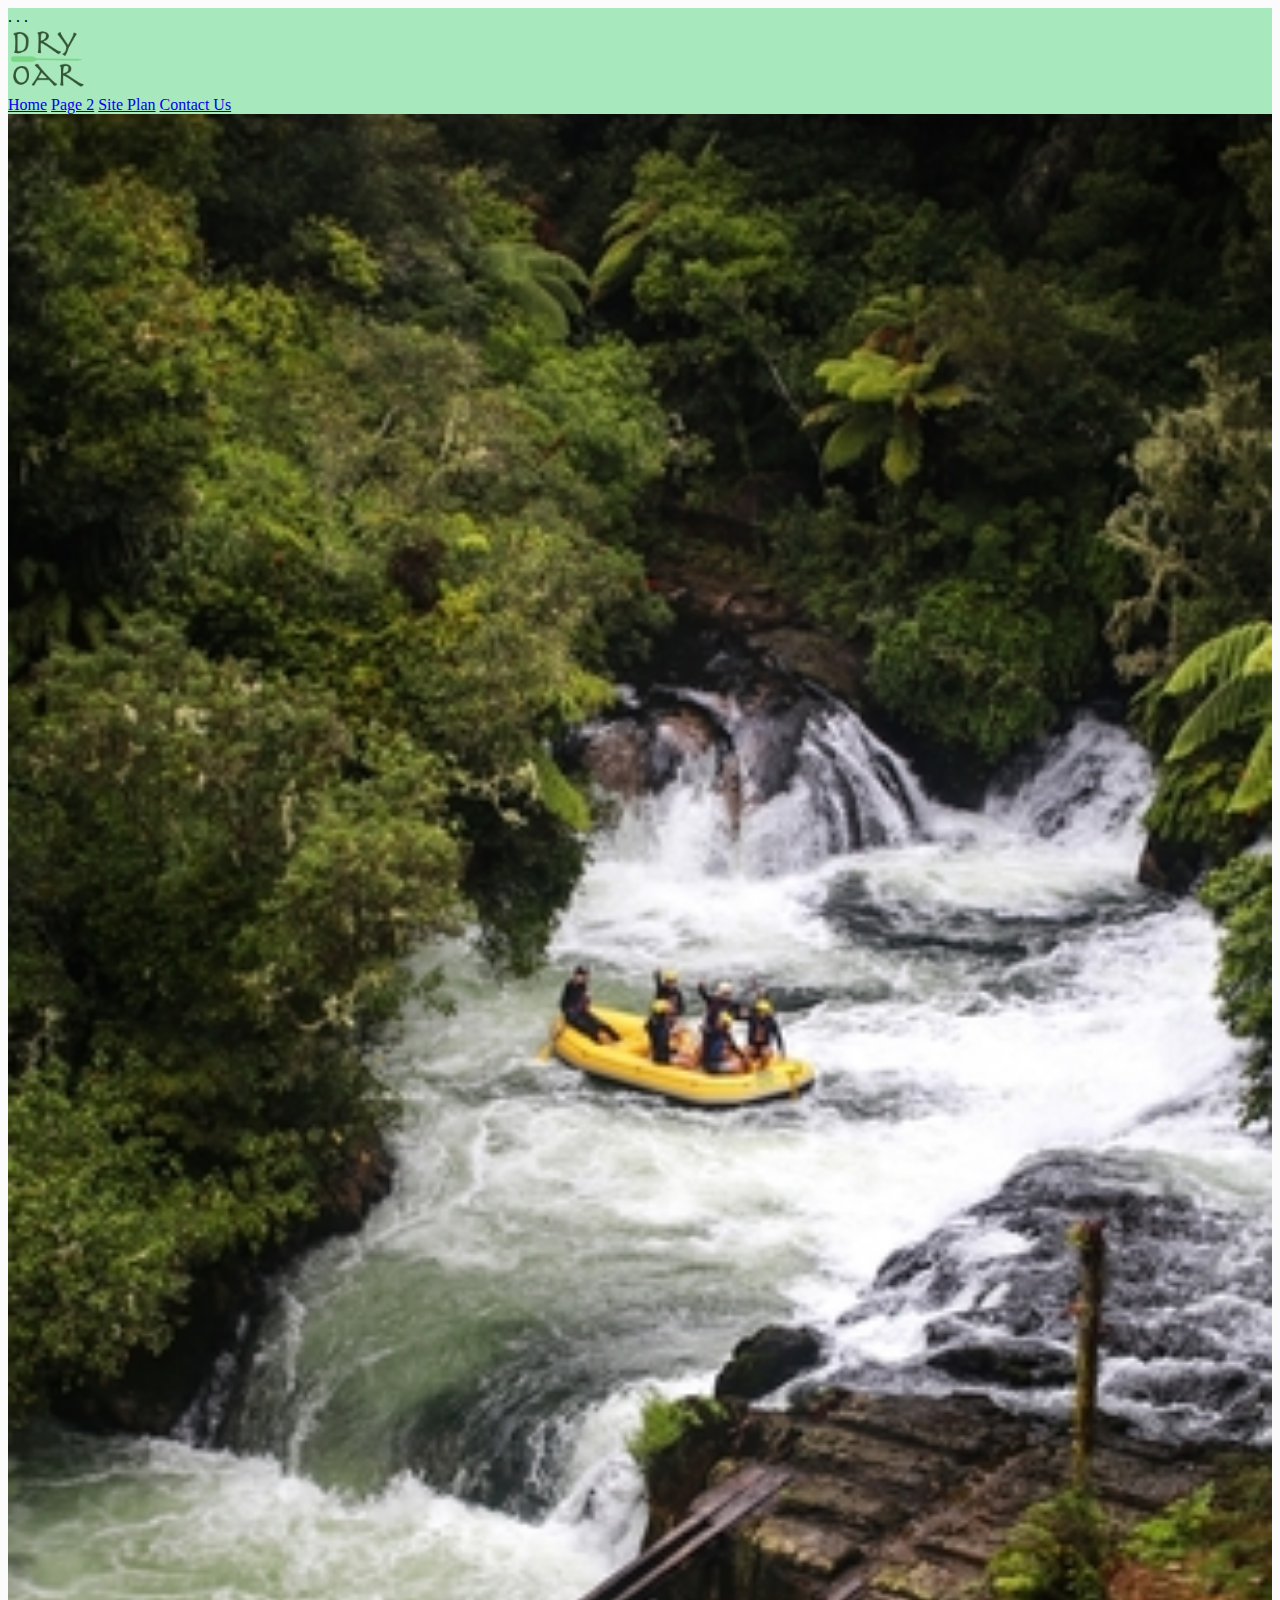
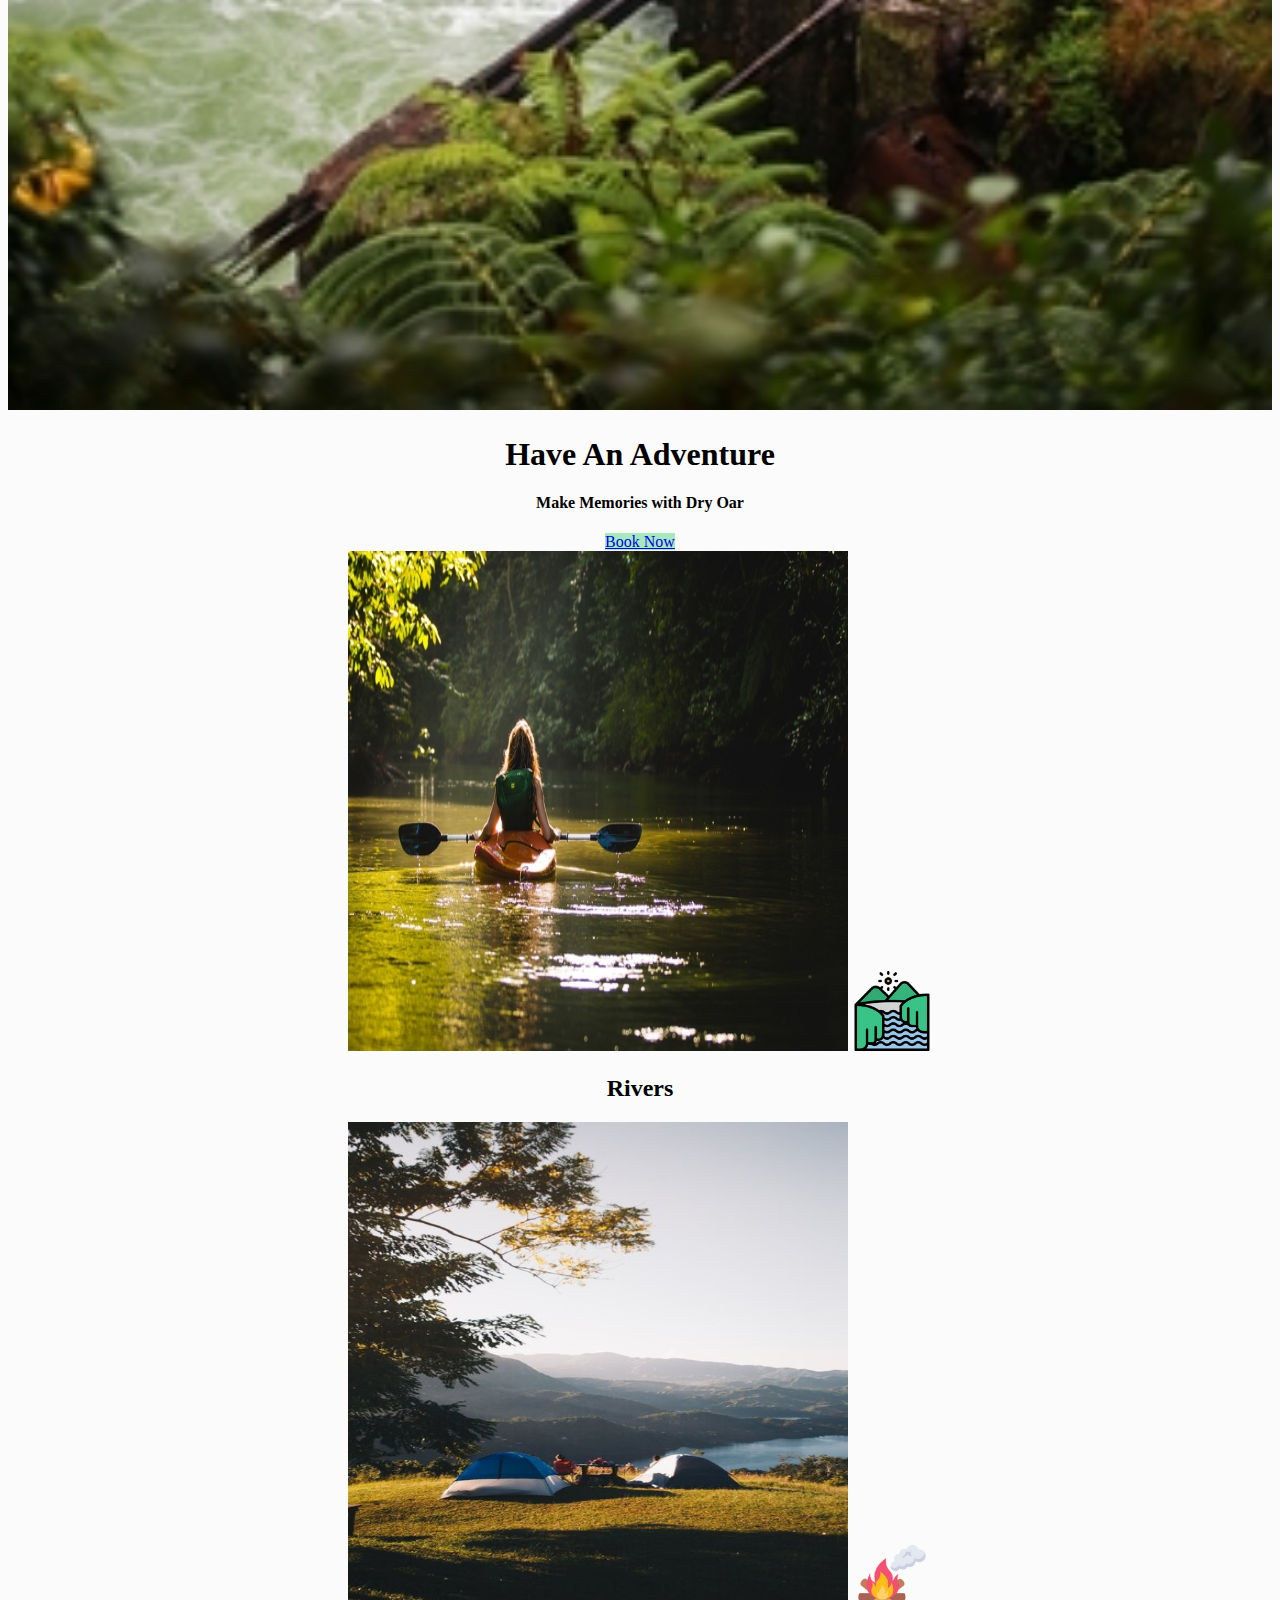
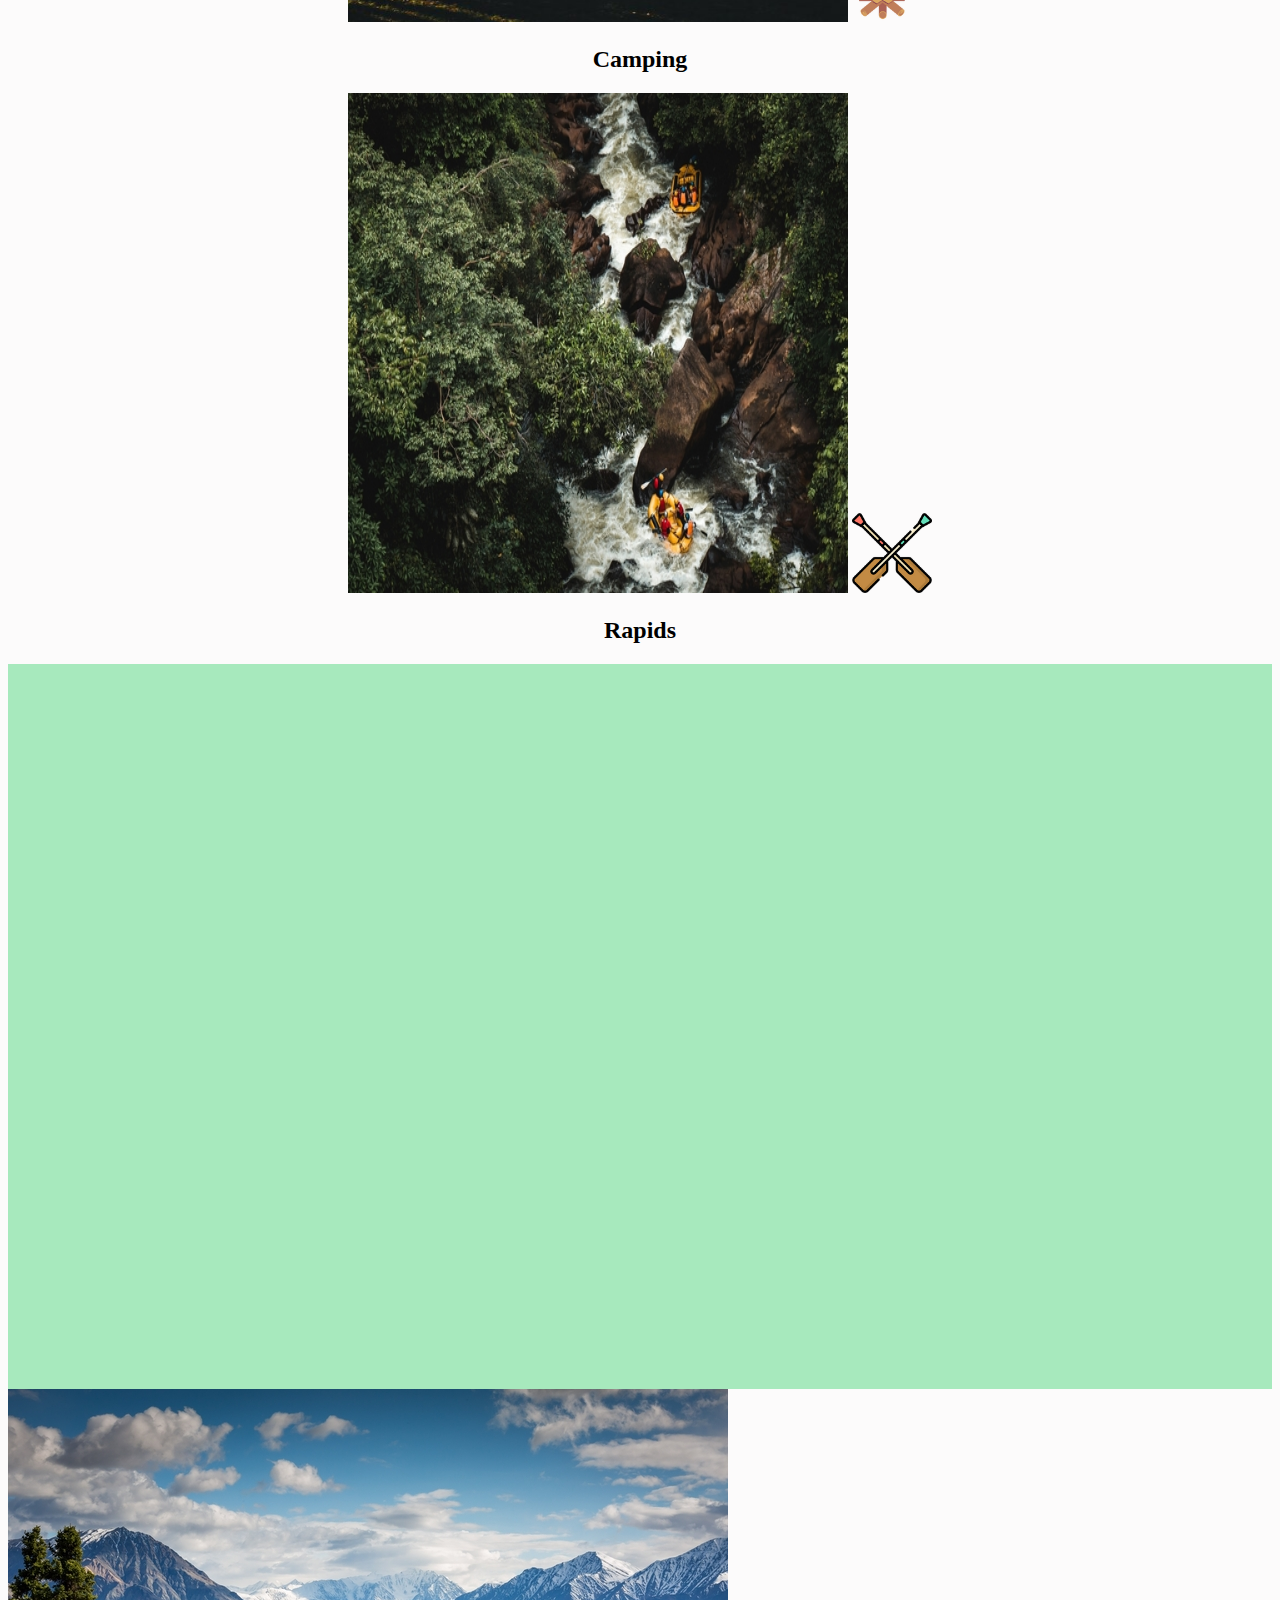
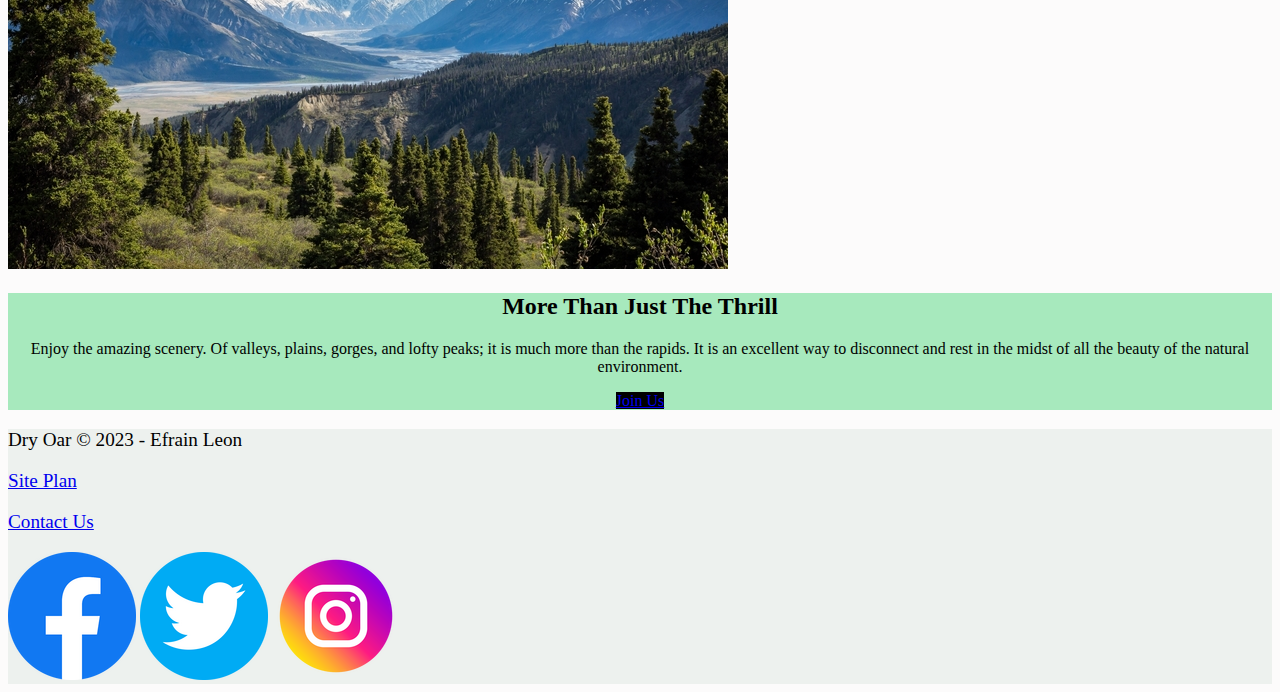
<file: wwr/index.html>
<!DOCTYPE html>
<html lang="en">
<head>
    <link rel="stylesheet" href="styles/style.css">
    <meta charset="UTF-8">
    <meta http-equiv="X-UA-Compatible" content="IE=edge">
    <meta name="viewport" content="width=device-width, initial-scale=1.0">
    <title>whitewater rafting vacations | Dry Oar Boating | Home</title>
</head>
<body>
    <div id="content">
        <header>
    . . .
        </footer>
    </div>
</body>
<body>
    <header>
        <a id="logo_link" href="index.html">
            <img class="logo" src="images/dryoarlogotype.png" alt="Dry Oar Logo">
        </a>
        <nav>
            <a href="index.html">Home</a>
            <a href="#">Page 2</a>
            <a href="site-plan-rafting.html">Site Plan</a>
            <a href="contactus.html">Contact Us</a>
        </nav>
    </header>
    <div id="hero">
        <div id="hero-box">
            <img id="hero-img" src="images/hero.jpg" alt="People enjoying white water rafting">
        </div>
        <section id="hero-msg">
            <h1 class="home-title">Have An Adventure</h1>
            <h4 class="home-title_1">Make Memories with Dry Oar </h4>
            <div class='button-box'>
                <a class='book' href="contactus.html">Book Now</a>
            </div>
        </section>
    </div>
    </body>
    <main class="home-grid">
    <section class="rivers-card">
        <img class="card-img" src="images/rivers.jpg" alt="river in forest">
        <img class="icon" src="images/river.png" alt="river icon">
        <h2>Rivers</h2>
    </section>
    <section class="camping-card">
        <img class="card-img" src="images/camping.jpg" alt="tent in mountains">
        <img class="icon" src="images/fire.png" alt="fire icon">
        <h2>Camping</h2>
    </section>
    <section class="rapids-card">
        <img class="card-img" src="images/rapids.jpg" alt="rafting boat">
        <img class="icon" src="images/oars.png" alt="oars icon">
        <h2>Rapids</h2>
    </section>
    <div id="background"></div> 
    <img class="mountains" src="images/mountains.jpg" alt="Misty mountains">
    <section class="msg">
        <h2>More Than Just The Thrill</h2>
        <p>Enjoy the amazing scenery. Of valleys,
        plains, gorges, and lofty peaks; it is 
        much more than the rapids. It is an excellent
        way to disconnect and rest in the midst of 
        all the beauty of the natural environment. </p>
        <a class='join' href="rivers.html">Join Us</a>
    </section>
</main>
<footer>
     <p>Dry Oar &copy; 2023 - Efrain Leon</p>
     <p><a href="site-plan-rafting.html">Site Plan</a></p>
     <p><a href="contactus.html">Contact Us</a></p>
     <div class="social">
         <a href="https://facebook.com">
         <a href="https://facebook.com" target="_blank"></a>
             <img clas="icon" src="images/facebook.png" alt="fb icon">
         </a>
         <a href="https://twitter.com">
         <a href="https://twitter.com" target="_blank"></a>
             <img clas="icon" src="images/twitter.png" alt="twitter icon">
         </a>
         <a href="https://instagram.com">
         <a href="https://instagram.com" target="_blank"></a>
             <img clas="icon" src="images/instagram.png" alt="instagram icon">
         </a>
     </div>
</footer>
</main>
</body>
</html>
</file>
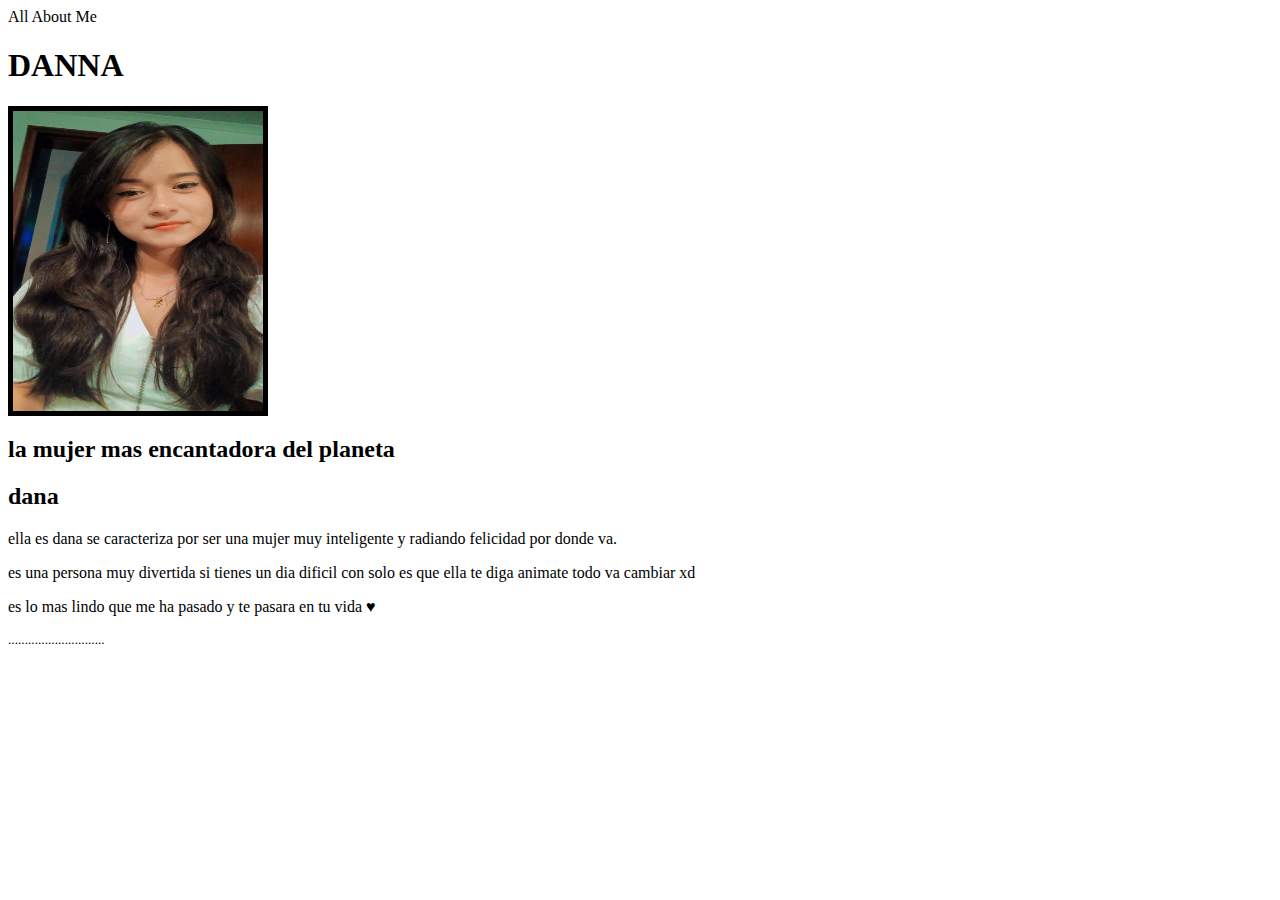
<file: aboutme/indexdanna.html>
<html lang="en">
  <head>
    <meta charset="UTF-8">
    <meta http-equiv="X-UA-compatible" content="IE=edge">
    <meta name="viewport" content="width=device=width, initial=sacle=1.0"
    <title>All About Me </title>
  </head>
  <body>
    <h1> DANNA </h1>
    <style>
      .img-center{ text-align:center ;}
    </style>
    <img alt="image of me?" src="images/danna.jpeg" width="250px" height="300px" border="5px solid"  >
    
    <h2>la mujer mas encantadora del planeta</h2> 
    <h2>dana </h2>
    <p> ella es dana se caracteriza por ser una mujer muy inteligente y radiando felicidad por donde va. </p>
    
    <p> es una persona muy divertida si tienes un dia dificil con solo es que ella te diga animate todo va cambiar xd </p>
    <p> es lo mas lindo que me ha pasado y te pasara en tu vida ♥</p>
    <sub>.............................</sub>
    <header></header>
    <main></main>
    <footer></footer>
  </body>
</html>
</file>
<file: wwr/styles/style.css>
div.conent {
    max-width: 1600px;
    margin: 0 auto;
  }
  
.div.nav a {
  text-align: center;
}

.home-title {
    text-align: center;
  }

.home-title_1 {
  text-align: center;
}

.button-box {
  text-align: center;
}
main section{
    text-align: center;
  }

#background {
    height: 725px;
}
body {
    background-color: #fcfbfb; 
}
header {
    background-color:rgba(70, 212, 118, 0.466);
}
nav a:hover {
    background-color: black;
}
.book {
    background-color: rgba(70, 212, 118, 0.466);
}     
.join {
    background-color: black;
}
.book:hover {
    background-color: black;
}
.join:hover {
    background-color: black;
}
#background {
    background-color: rgba(70, 212, 118, 0.466);
}
.msg {
    background-color: rgba(70, 212, 118, 0.466);
}
footer {
    
    background-color: rgb(237, 241, 238);
}


nav a:hover {
    background-color: black;
    color: #d9c2a3;
}    


.logo {
    width: 80px;
}
   
.icon {
    width: 80px;
}
   
.card-img {
    width: 500px;
    height: 500px;
} 
   
.hero-img {
    width: 1000px;
    height: 1000px;
}
#hero-img {
    width: 100%;
}
footer p {
    font-size: 1.2em;
}
</file>
